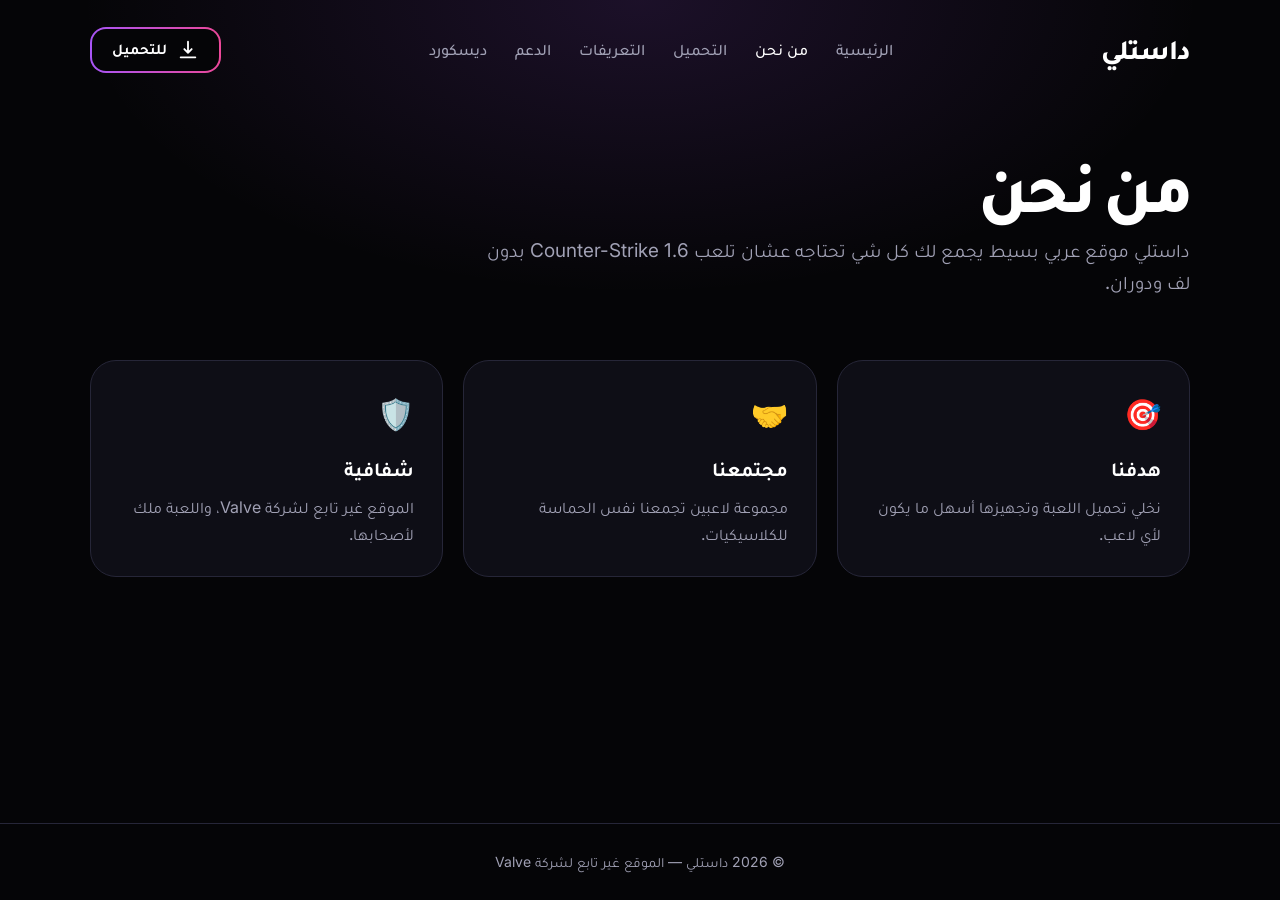
<file: about.html>
<!DOCTYPE html>
<html lang="ar" dir="rtl">
<head>
<meta charset="utf-8">
<meta name="viewport" content="width=device-width, initial-scale=1">
<title>من نحن | داستلي</title>
<meta name="description" content="داستلي موقع بسيط يجمع لك كل شي تحتاجه عشان تلعب Counter-Strike 1.6.">

<!-- ===== رسالة الديسكورد: عدّل القيم هنا ===== -->
<meta property="og:site_name" content="داستلي">
<meta property="og:title" content="من نحن">
<meta property="og:description" content="داستلي موقع بسيط يجمع لك كل شي تحتاجه عشان تلعب Counter-Strike 1.6.">
<meta property="og:type" content="website">
<meta name="theme-color" content="#a855f7">
<!-- صورة اختيارية (رابط كامل https): -->
<!-- <meta property="og:image" content="https://YOUR-SITE.vercel.app/images/preview.png"> -->
<!-- ========================================== -->

<link rel="preconnect" href="https://fonts.googleapis.com">
<link rel="preconnect" href="https://fonts.gstatic.com" crossorigin>
<link href="https://fonts.googleapis.com/css2?family=Inter:wght@500;700;800&family=Tajawal:wght@400;500;700;800&display=swap" rel="stylesheet">
<link rel="stylesheet" href="style.css">
</head>
<body>
<header id="hdr"></header>
<main>
<div class="wrap page-title"><h1>من نحن</h1>
<p>داستلي موقع عربي بسيط يجمع لك كل شي تحتاجه عشان تلعب Counter-Strike 1.6 بدون لف ودوران.</p></div>
<section class="wrap"><div class="grid">
  <div class="card"><div class="ic">🎯</div><h3>هدفنا</h3><p>نخلي تحميل اللعبة وتجهيزها أسهل ما يكون لأي لاعب.</p></div>
  <div class="card"><div class="ic">🤝</div><h3>مجتمعنا</h3><p>مجموعة لاعبين تجمعنا نفس الحماسة للكلاسيكيات.</p></div>
  <div class="card"><div class="ic">🛡️</div><h3>شفافية</h3><p>الموقع غير تابع لشركة Valve، واللعبة ملك لأصحابها.</p></div>
</div></section>
</main>
<footer id="ftr"></footer>
<script src="site.js"></script>
</body>
</html>
</file>
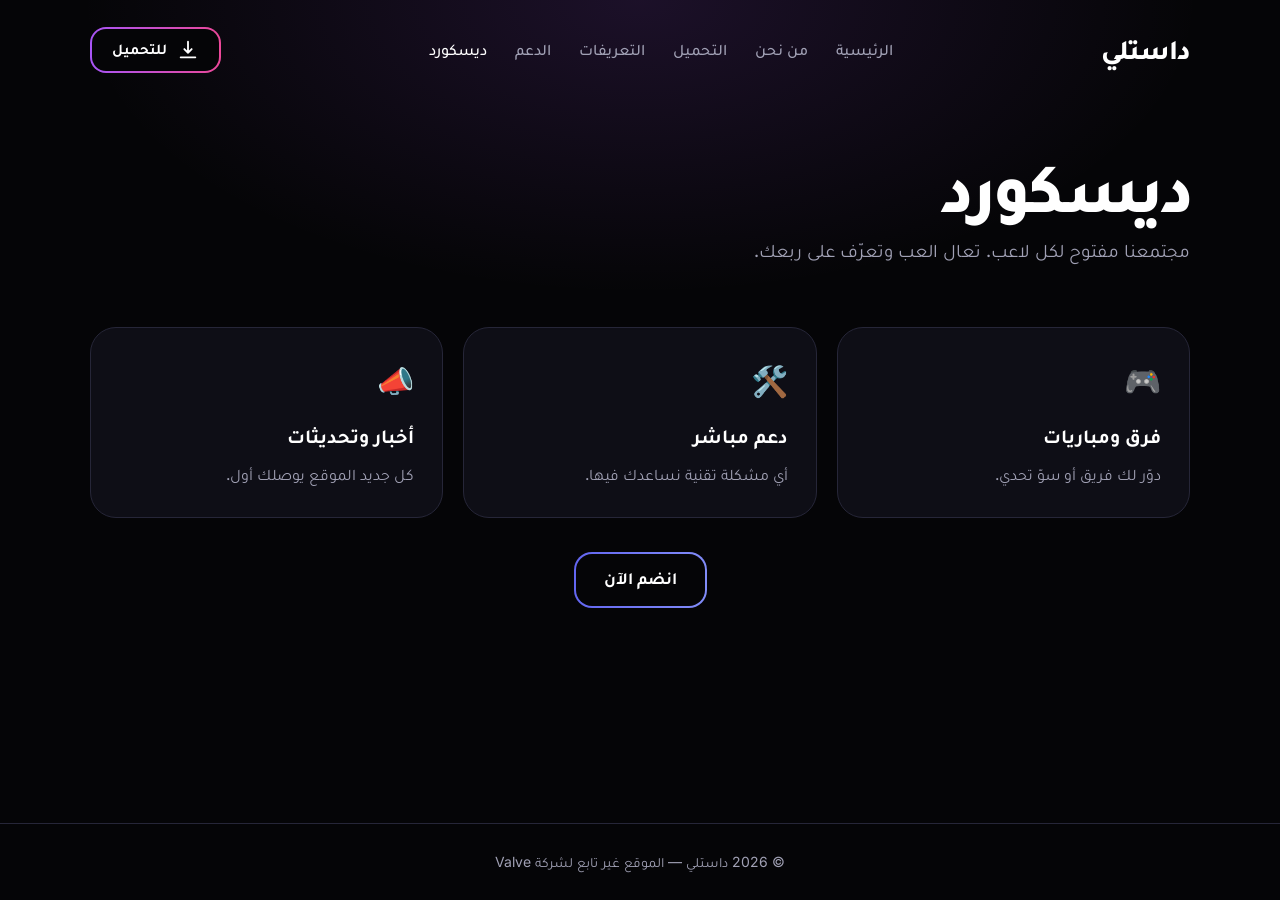
<file: discord.html>
<!DOCTYPE html>
<html lang="ar" dir="rtl">
<head>
<meta charset="utf-8">
<meta name="viewport" content="width=device-width, initial-scale=1">
<title>ديسكورد | داستلي</title>
<meta name="description" content="انضم لمجتمعنا على ديسكورد: لاعبين، سيرفرات، ودعم مباشر.">

<!-- ===== رسالة الديسكورد: عدّل القيم هنا ===== -->
<meta property="og:site_name" content="داستلي">
<meta property="og:title" content="ديسكورد">
<meta property="og:description" content="انضم لمجتمعنا على ديسكورد: لاعبين، سيرفرات، ودعم مباشر.">
<meta property="og:type" content="website">
<meta name="theme-color" content="#a855f7">
<!-- صورة اختيارية (رابط كامل https): -->
<!-- <meta property="og:image" content="https://YOUR-SITE.vercel.app/images/preview.png"> -->
<!-- ========================================== -->

<link rel="preconnect" href="https://fonts.googleapis.com">
<link rel="preconnect" href="https://fonts.gstatic.com" crossorigin>
<link href="https://fonts.googleapis.com/css2?family=Inter:wght@500;700;800&family=Tajawal:wght@400;500;700;800&display=swap" rel="stylesheet">
<link rel="stylesheet" href="style.css">
</head>
<body>
<header id="hdr"></header>
<main>
<div class="wrap page-title"><h1>ديسكورد</h1><p>مجتمعنا مفتوح لكل لاعب. تعال العب وتعرّف على ربعك.</p></div>
<section class="wrap"><div class="grid">
  <div class="card"><div class="ic">🎮</div><h3>فرق ومباريات</h3><p>دوّر لك فريق أو سوّ تحدي.</p></div>
  <div class="card"><div class="ic">🛠️</div><h3>دعم مباشر</h3><p>أي مشكلة تقنية نساعدك فيها.</p></div>
  <div class="card"><div class="ic">📣</div><h3>أخبار وتحديثات</h3><p>كل جديد الموقع يوصلك أول.</p></div>
</div>
<div class="cta" style="margin-top:34px"><a class="btn blue" data-discord target="_blank" rel="noopener">انضم الآن</a></div></section>
</main>
<footer id="ftr"></footer>
<script src="site.js"></script>
</body>
</html>
</file>
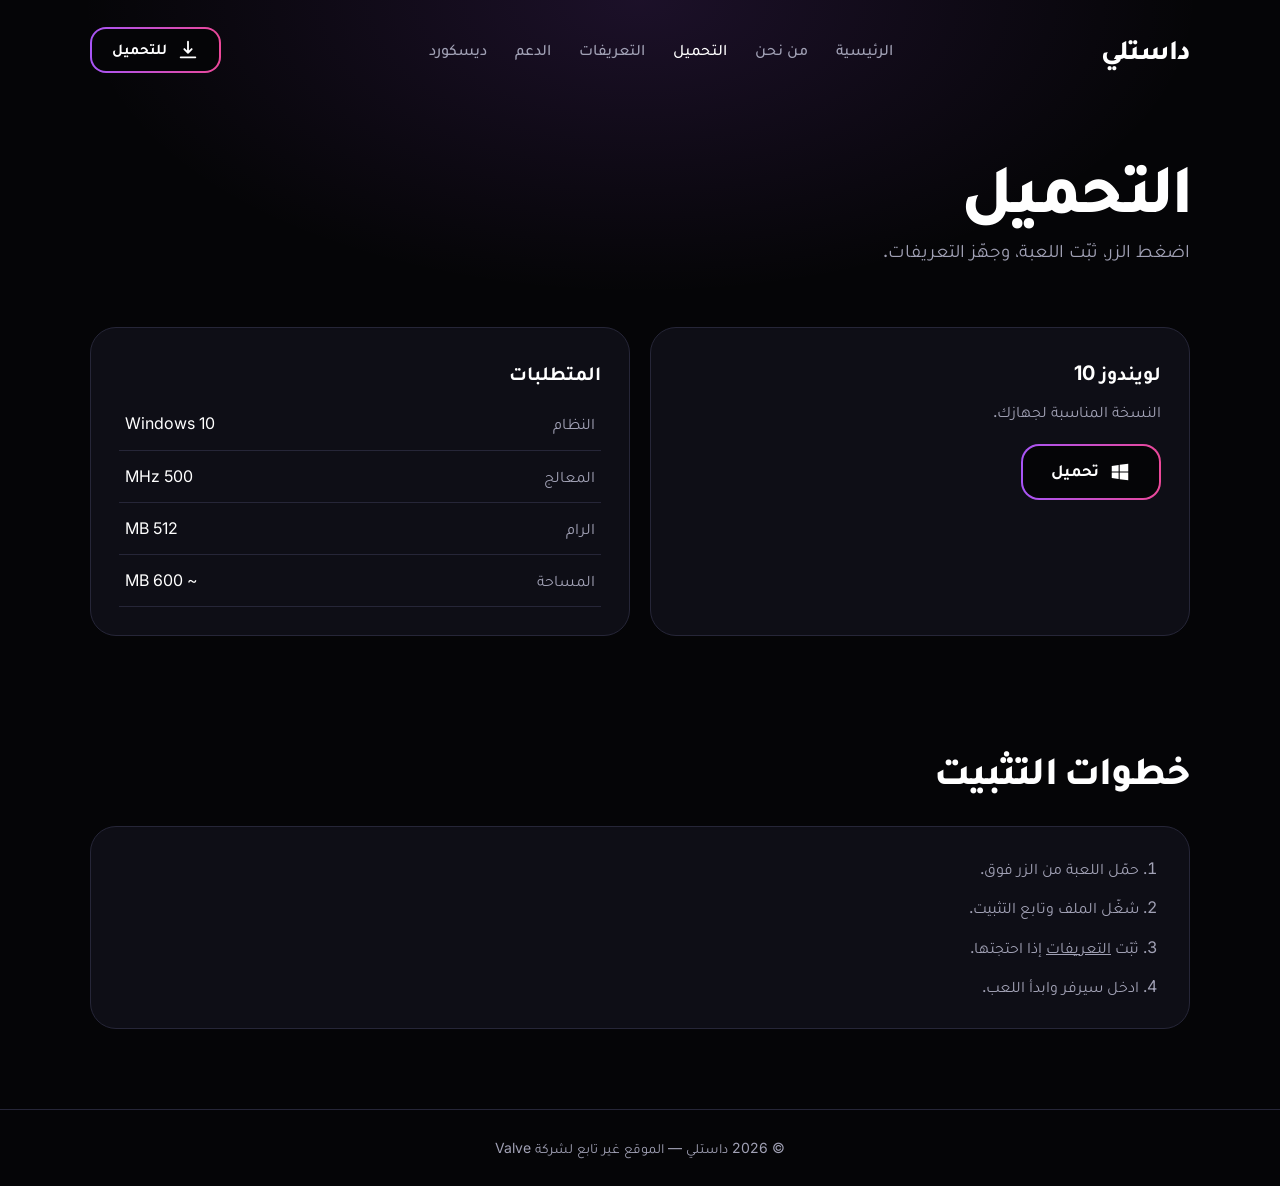
<file: download.html>
<!DOCTYPE html>
<html lang="ar" dir="rtl">
<head>
<meta charset="utf-8">
<meta name="viewport" content="width=device-width, initial-scale=1">
<title>تحميل Counter-Strike 1.6 | داستلي</title>
<meta name="description" content="حمّل اللعبة لويندوز 10 واتبع خطوات التثبيت السهلة.">

<!-- ===== رسالة الديسكورد: عدّل القيم هنا ===== -->
<meta property="og:site_name" content="داستلي">
<meta property="og:title" content="تحميل Counter-Strike 1.6">
<meta property="og:description" content="حمّل اللعبة لويندوز 10 واتبع خطوات التثبيت السهلة.">
<meta property="og:type" content="website">
<meta name="theme-color" content="#a855f7">
<!-- صورة اختيارية (رابط كامل https): -->
<!-- <meta property="og:image" content="https://YOUR-SITE.vercel.app/images/preview.png"> -->
<!-- ========================================== -->

<link rel="preconnect" href="https://fonts.googleapis.com">
<link rel="preconnect" href="https://fonts.gstatic.com" crossorigin>
<link href="https://fonts.googleapis.com/css2?family=Inter:wght@500;700;800&family=Tajawal:wght@400;500;700;800&display=swap" rel="stylesheet">
<link rel="stylesheet" href="style.css">
</head>
<body>
<header id="hdr"></header>
<main>
<div class="wrap page-title"><h1>التحميل</h1><p>اضغط الزر، ثبّت اللعبة، وجهّز التعريفات.</p></div>
<section class="wrap"><div class="grid">
  <div class="card"><h3>لويندوز 10</h3><p>النسخة المناسبة لجهازك.</p>
    <a class="btn" data-download data-win target="_blank" rel="noopener"><span>تحميل</span></a></div>
  <div class="card"><h3>المتطلبات</h3><table>
    <tr><td>النظام</td><td>Windows 10</td></tr>
    <tr><td>المعالج</td><td>500 MHz</td></tr>
    <tr><td>الرام</td><td>512 MB</td></tr>
    <tr><td>المساحة</td><td>~ 600 MB</td></tr></table></div>
</div></section>
<section class="wrap"><h2>خطوات التثبيت</h2><div class="card"><ol class="steps">
  <li>حمّل اللعبة من الزر فوق.</li><li>شغّل الملف وتابع التثبيت.</li>
  <li>ثبّت <a href="drivers.html">التعريفات</a> إذا احتجتها.</li><li>ادخل سيرفر وابدأ اللعب.</li></ol></div></section>
</main>
<footer id="ftr"></footer>
<script src="site.js"></script>
</body>
</html>
</file>
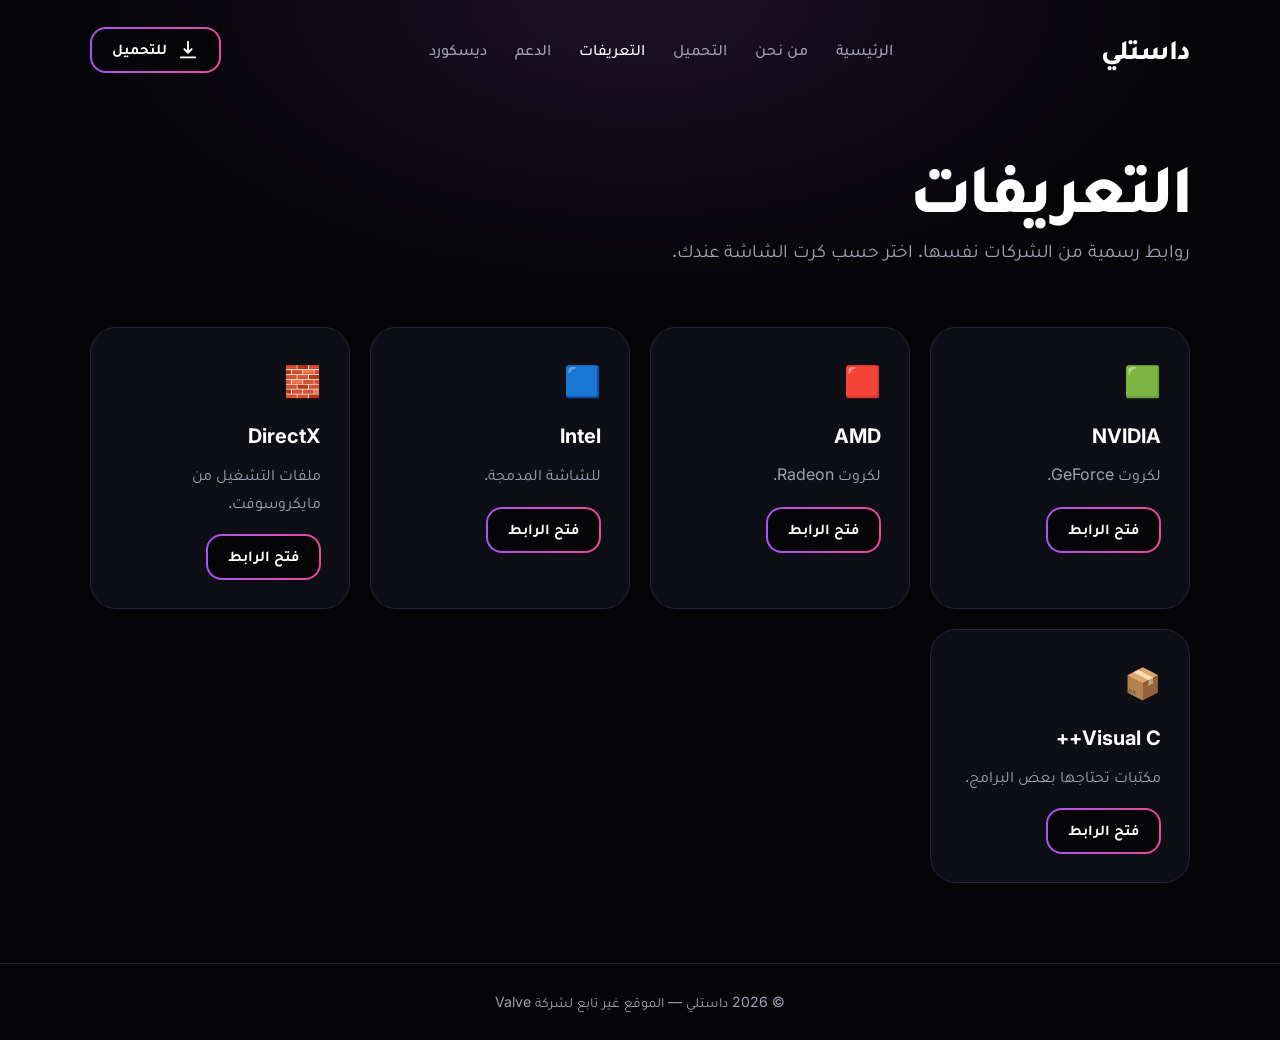
<file: drivers.html>
<!DOCTYPE html>
<html lang="ar" dir="rtl">
<head>
<meta charset="utf-8">
<meta name="viewport" content="width=device-width, initial-scale=1">
<title>التعريفات | داستلي</title>
<meta name="description" content="روابط رسمية لتعريفات الشاشة والصوت وملفات النظام المطلوبة للعبة.">

<!-- ===== رسالة الديسكورد: عدّل القيم هنا ===== -->
<meta property="og:site_name" content="داستلي">
<meta property="og:title" content="التعريفات">
<meta property="og:description" content="روابط رسمية لتعريفات الشاشة والصوت وملفات النظام المطلوبة للعبة.">
<meta property="og:type" content="website">
<meta name="theme-color" content="#a855f7">
<!-- صورة اختيارية (رابط كامل https): -->
<!-- <meta property="og:image" content="https://YOUR-SITE.vercel.app/images/preview.png"> -->
<!-- ========================================== -->

<link rel="preconnect" href="https://fonts.googleapis.com">
<link rel="preconnect" href="https://fonts.gstatic.com" crossorigin>
<link href="https://fonts.googleapis.com/css2?family=Inter:wght@500;700;800&family=Tajawal:wght@400;500;700;800&display=swap" rel="stylesheet">
<link rel="stylesheet" href="style.css">
</head>
<body>
<header id="hdr"></header>
<main>
<div class="wrap page-title"><h1>التعريفات</h1><p>روابط رسمية من الشركات نفسها. اختر حسب كرت الشاشة عندك.</p></div>
<section class="wrap"><div class="grid">
  <div class="card"><div class="ic">🟩</div><h3>NVIDIA</h3><p>لكروت GeForce.</p><a class="btn sm" href="https://www.nvidia.com/Download/index.aspx" target="_blank" rel="noopener">فتح الرابط</a></div>
  <div class="card"><div class="ic">🟥</div><h3>AMD</h3><p>لكروت Radeon.</p><a class="btn sm" href="https://www.amd.com/en/support" target="_blank" rel="noopener">فتح الرابط</a></div>
  <div class="card"><div class="ic">🟦</div><h3>Intel</h3><p>للشاشة المدمجة.</p><a class="btn sm" href="https://www.intel.com/content/www/us/en/download-center/home.html" target="_blank" rel="noopener">فتح الرابط</a></div>
  <div class="card"><div class="ic">🧱</div><h3>DirectX</h3><p>ملفات التشغيل من مايكروسوفت.</p><a class="btn sm" href="https://www.microsoft.com/en-us/download/details.aspx?id=35" target="_blank" rel="noopener">فتح الرابط</a></div>
  <div class="card"><div class="ic">📦</div><h3>Visual C++</h3><p>مكتبات تحتاجها بعض البرامج.</p><a class="btn sm" href="https://learn.microsoft.com/en-us/cpp/windows/latest-supported-vc-redist" target="_blank" rel="noopener">فتح الرابط</a></div>
</div></section>
</main>
<footer id="ftr"></footer>
<script src="site.js"></script>
</body>
</html>
</file>
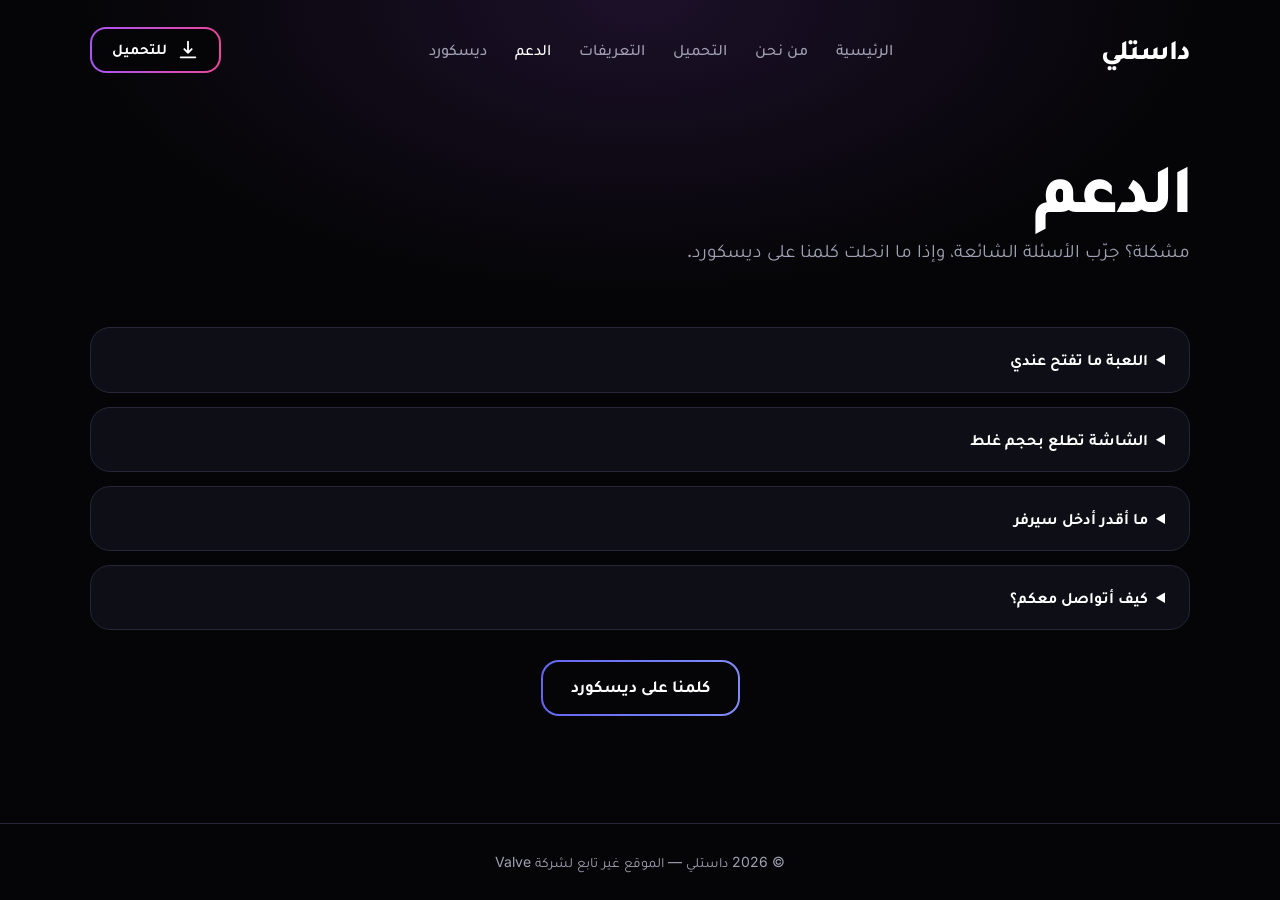
<file: support.html>
<!DOCTYPE html>
<html lang="ar" dir="rtl">
<head>
<meta charset="utf-8">
<meta name="viewport" content="width=device-width, initial-scale=1">
<title>الدعم | داستلي</title>
<meta name="description" content="أسئلة شائعة وطريقة التواصل معنا إذا واجهتك مشكلة.">

<!-- ===== رسالة الديسكورد: عدّل القيم هنا ===== -->
<meta property="og:site_name" content="داستلي">
<meta property="og:title" content="الدعم">
<meta property="og:description" content="أسئلة شائعة وطريقة التواصل معنا إذا واجهتك مشكلة.">
<meta property="og:type" content="website">
<meta name="theme-color" content="#a855f7">
<!-- صورة اختيارية (رابط كامل https): -->
<!-- <meta property="og:image" content="https://YOUR-SITE.vercel.app/images/preview.png"> -->
<!-- ========================================== -->

<link rel="preconnect" href="https://fonts.googleapis.com">
<link rel="preconnect" href="https://fonts.gstatic.com" crossorigin>
<link href="https://fonts.googleapis.com/css2?family=Inter:wght@500;700;800&family=Tajawal:wght@400;500;700;800&display=swap" rel="stylesheet">
<link rel="stylesheet" href="style.css">
</head>
<body>
<header id="hdr"></header>
<main>
<div class="wrap page-title"><h1>الدعم</h1><p>مشكلة؟ جرّب الأسئلة الشائعة، وإذا ما انحلت كلمنا على ديسكورد.</p></div>
<section class="wrap">
  <details><summary>اللعبة ما تفتح عندي</summary><p>حدّث تعريفات كرت الشاشة من صفحة <a href="drivers.html">التعريفات</a> وثبّت DirectX وVisual C++.</p></details>
  <details><summary>الشاشة تطلع بحجم غلط</summary><p>من إعدادات اللعبة Video غيّر الدقة لدقة شاشتك، أو شغّلها بوضع النافذة.</p></details>
  <details><summary>ما أقدر أدخل سيرفر</summary><p>تأكد من الاتصال بالإنترنت وان جدار الحماية يسمح للعبة.</p></details>
  <details><summary>كيف أتواصل معكم؟</summary><p>الأسرع عن طريق سيرفر الديسكورد.</p></details>
  <div class="cta" style="margin-top:30px"><a class="btn blue" data-discord target="_blank" rel="noopener">كلمنا على ديسكورد</a></div>
</section>
</main>
<footer id="ftr"></footer>
<script src="site.js"></script>
</body>
</html>
</file>
<file: style.css>
:root{--bg:#050507;--card:#0e0e16;--muted:#a1a1b5;--line:#262638;--p:#a855f7;--k:#ec4899;--b:#6366f1}
*{box-sizing:border-box;margin:0}
html{scroll-behavior:smooth}
body{background:var(--bg) radial-gradient(800px 420px at 50% 0,rgba(168,85,247,.14),transparent 70%) no-repeat;color:#fff;
  font-family:"Inter","Tajawal",system-ui,sans-serif;min-height:100vh;display:flex;flex-direction:column;line-height:1.7}
main{flex:1}
.wrap{width:min(1100px,92%);margin-inline:auto}
a{color:inherit}
header .wrap{display:flex;align-items:center;justify-content:space-between;gap:16px;flex-wrap:wrap;padding:26px 0}
.brand{font-weight:800;font-size:28px;letter-spacing:-.03em;text-decoration:none}
nav{display:flex;gap:28px}
nav a{color:var(--muted);text-decoration:none;font-weight:500;transition:color .2s}
nav a:hover,nav a.on{color:#fff}
@media(max-width:820px){nav{order:3;width:100%;overflow-x:auto;gap:22px;padding-bottom:4px}}

.btn{display:inline-flex;align-items:center;gap:10px;padding:14px 28px;border-radius:18px;border:2px solid transparent;
  font:700 17px "Inter","Tajawal",sans-serif;color:#fff;text-decoration:none;cursor:pointer;
  background:linear-gradient(#050507,#050507) padding-box,linear-gradient(90deg,var(--p),var(--k)) border-box;transition:transform .2s,box-shadow .2s}
.btn:hover{transform:translateY(-2px);box-shadow:0 10px 30px -10px var(--p)}
.btn:focus-visible,nav a:focus-visible{outline:3px solid #fff;outline-offset:3px}
.btn.blue{background:linear-gradient(#050507,#050507) padding-box,linear-gradient(90deg,var(--b),#818cf8) border-box}
.btn.grey{background:linear-gradient(#050507,#050507) padding-box,linear-gradient(90deg,#52526b,#8b8ba3) border-box}
.btn.sm{padding:10px 20px;font-size:15px;border-radius:16px}
.btn svg{width:22px;height:22px}

.hero{text-align:center;padding:70px 0 40px}
h1{font-size:clamp(44px,10vw,112px);font-weight:800;letter-spacing:-.05em;line-height:1.05}
.hero h1{margin-bottom:26px}
.lead{font-size:clamp(18px,2.6vw,26px);margin-bottom:10px}
.sub{color:var(--muted);margin-bottom:34px}
.row{display:flex;gap:16px;justify-content:center;flex-wrap:wrap}
.plat{margin-top:34px;color:var(--muted);font-size:15px}
.shot{display:block;width:min(900px,100%);margin:50px auto 0;border-radius:28px;border:1px solid var(--line);aspect-ratio:16/9;object-fit:cover;background:var(--card)}

section{padding:50px 0}
h2{font-size:clamp(28px,4vw,40px);font-weight:800;letter-spacing:-.02em;margin-bottom:22px}
.page-title{padding:50px 0 10px}
.page-title h1{font-size:clamp(38px,7vw,70px)}
.page-title p{color:var(--muted);font-size:19px;margin-top:12px;max-width:60ch}
.grid{display:grid;grid-template-columns:repeat(auto-fit,minmax(250px,1fr));gap:20px}
.card{background:var(--card);border:1px solid var(--line);border-radius:26px;padding:28px}
.card h3{font-size:20px;margin-bottom:8px}
.card p,.card li{color:var(--muted)}
.card .ic{font-size:30px;margin-bottom:12px}
.card a.btn{margin-top:18px}
ul.clean{list-style:none;padding:0;display:grid;gap:10px}
ol.steps{padding-inline-start:22px;display:grid;gap:12px;color:var(--muted)}
table{width:100%;border-collapse:collapse}
td{padding:12px 6px;border-bottom:1px solid var(--line);color:var(--muted)}
td:last-child{color:#fff;text-align:end}
details{background:var(--card);border:1px solid var(--line);border-radius:20px;padding:18px 24px;margin-bottom:14px}
summary{font-weight:700;cursor:pointer}
details p{color:var(--muted);margin-top:10px}
.cta{text-align:center}
footer{border-top:1px solid var(--line);padding:26px 0;color:var(--muted);font-size:14px;text-align:center;margin-top:30px}
@media(prefers-reduced-motion:reduce){*{transition:none!important;scroll-behavior:auto}}
</file>
